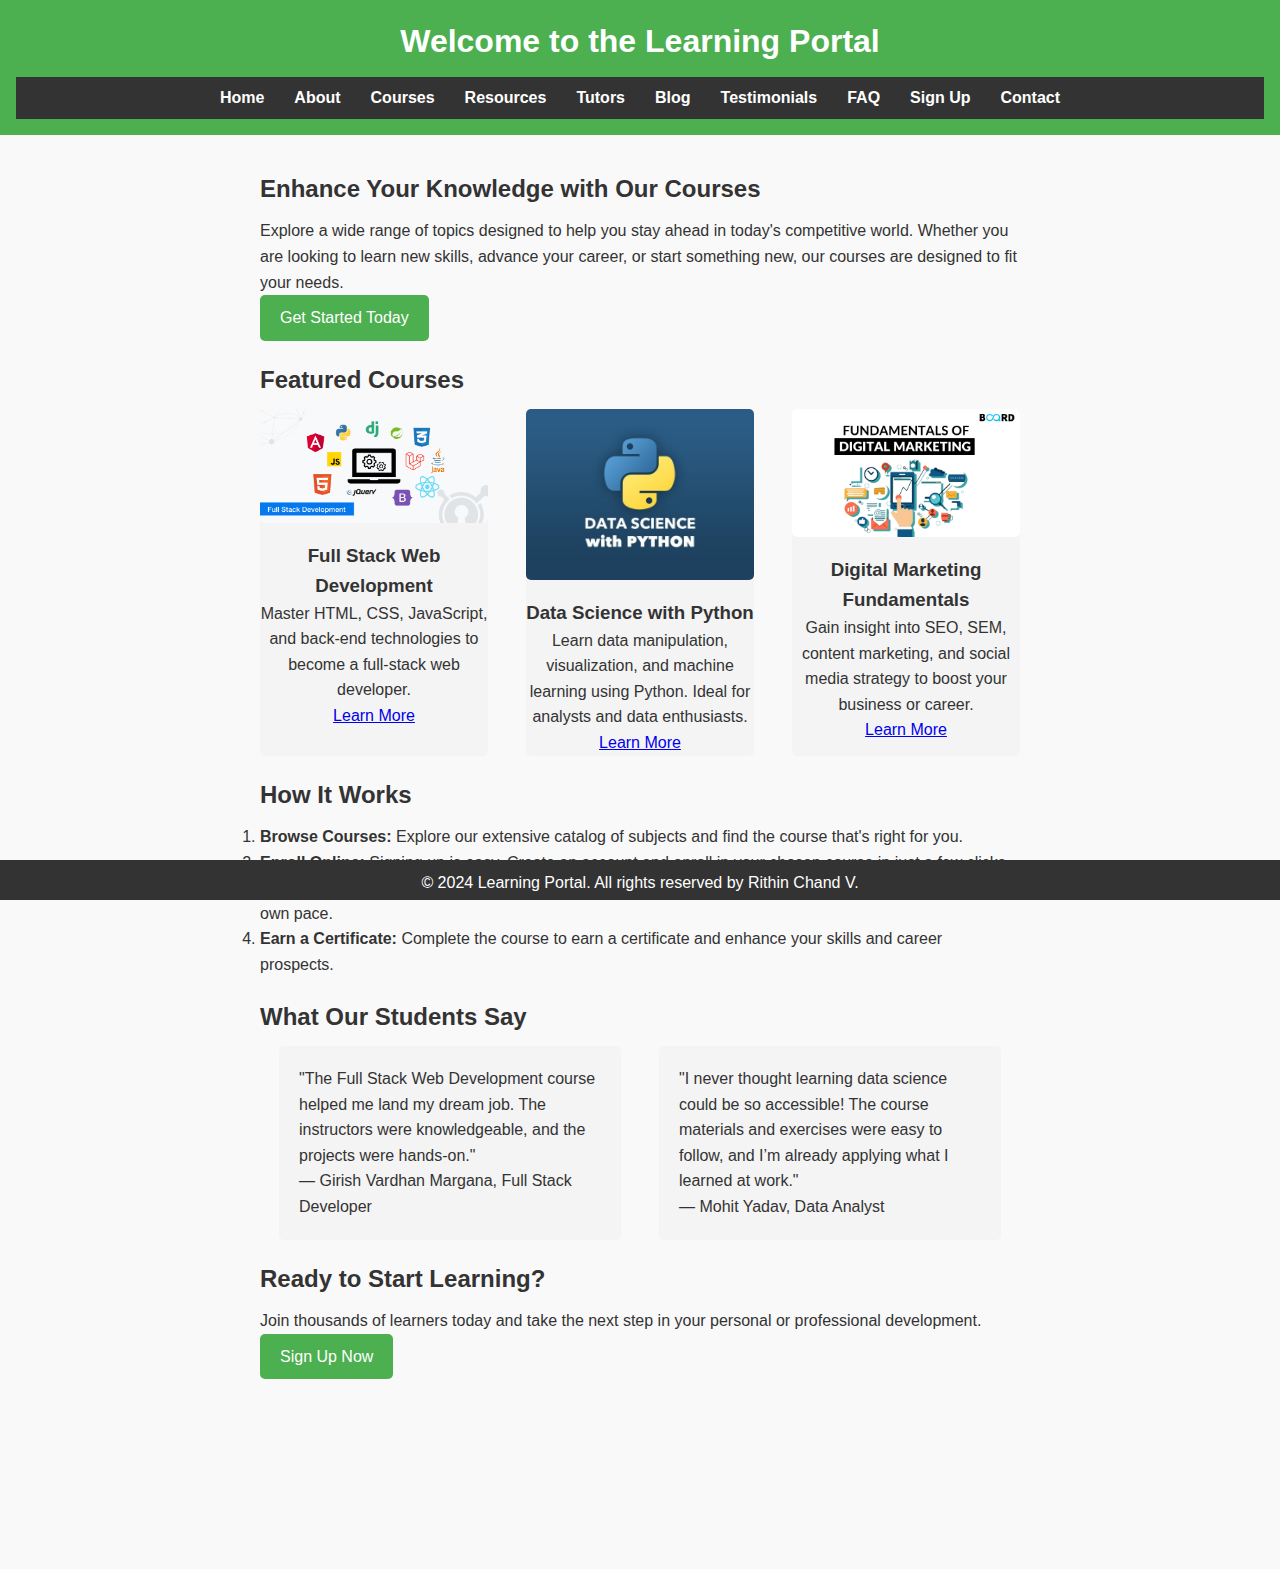
<file: index.html>
<!DOCTYPE html>
<html lang="en">
<head>
    <meta charset="UTF-8">
    <meta name="viewport" content="width=device-width, initial-scale=1.0">
    <title>Learning Portal</title>
    <link rel="stylesheet" href="style.css">
    <link href="images/favicon.ico" rel="icon">
</head>
<body>

<header>
    <h1>Welcome to the Learning Portal</h1>


<nav>
    <ul>
        <li><a href="index.html">Home</a></li>
        <li><a href="about.html">About</a></li>
        <li><a href="courses.html">Courses</a></li>
        <li><a href="resources.html">Resources</a></li>
        <li><a href="tutors.html">Tutors</a></li>
        <li><a href="blog.html">Blog</a></li>
        <li><a href="testimonials.html">Testimonials</a></li>
        <li><a href="faq.html">FAQ</a></li>
        <li><a href="signup.html">Sign Up</a></li>
        <li><a href="contact.html">Contact</a></li>
    </ul>
</nav>
</header>

<main class="container">

    <!-- Hero Section -->
    <section>
        <h2>Enhance Your Knowledge with Our Courses</h2>
        <p>Explore a wide range of topics designed to help you stay ahead in today's competitive world. Whether you are looking to learn new skills, advance your career, or start something new, our courses are designed to fit your needs.</p>
        <a href="signup.html" class="btn">Get Started Today</a>
    </section>

    <!-- Featured Courses Section -->
    <!-- Featured Courses Section -->
<section>
    <h2>Featured Courses</h2>
    <div class="courses">
        <div class="course-item">
            <img src="images\full-stack-development.png" alt="Full Stack Web Development">
            <h3>Full Stack Web Development</h3>
            <p>Master HTML, CSS, JavaScript, and back-end technologies to become a full-stack web developer.</p>
            <a href="courses.html">Learn More</a>
        </div>
        <div class="course-item">
            <img src="images/data-science--with-python-igmguru_176161162_l.jpg" alt="Data Science with Python">
            <h3>Data Science with Python</h3>
            <p>Learn data manipulation, visualization, and machine learning using Python. Ideal for analysts and data enthusiasts.</p>
            <a href="courses.html">Learn More</a>
        </div>
        <div class="course-item">
            <img src="images\54-1.png" alt="Digital Marketing Fundamentals">
            <h3>Digital Marketing Fundamentals</h3>
            <p>Gain insight into SEO, SEM, content marketing, and social media strategy to boost your business or career.</p>
            <a href="courses.html">Learn More</a>
        </div>
    </div>
</section>


    <!-- How It Works Section -->
    <section>
        <h2>How It Works</h2>
        <ol>
            <li><strong>Browse Courses:</strong> Explore our extensive catalog of subjects and find the course that's right for you.</li>
            <li><strong>Enroll Online:</strong> Signing up is easy. Create an account and enroll in your chosen course in just a few clicks.</li>
            <li><strong>Start Learning:</strong> Access course materials, participate in discussions, and complete assessments at your own pace.</li>
            <li><strong>Earn a Certificate:</strong> Complete the course to earn a certificate and enhance your skills and career prospects.</li>
        </ol>
    </section>

    <!-- Testimonials Section -->
    <section>
        <h2>What Our Students Say</h2>
        <div class="testimonials">
            <div class="testimonial-item">
                <blockquote>"The Full Stack Web Development course helped me land my dream job. The instructors were knowledgeable, and the projects were hands-on."</blockquote>
                <p>— Girish Vardhan Margana, Full Stack Developer</p>
            </div>
            <div class="testimonial-item">
                <blockquote>"I never thought learning data science could be so accessible! The course materials and exercises were easy to follow, and I’m already applying what I learned at work."</blockquote>
                <p>— Mohit Yadav, Data Analyst</p>
            </div>
        </div>
    </section>

    <!-- Call to Action Section -->
    <section>
        <h2>Ready to Start Learning?</h2>
        <p>Join thousands of learners today and take the next step in your personal or professional development.</p>
        <a href="signup.html" class="btn">Sign Up Now</a>
    </section>

</main>

<footer>
    <p>&copy; 2024 Learning Portal. All rights reserved by Rithin Chand V.</p>
</footer>

</body>
</html>
</file>
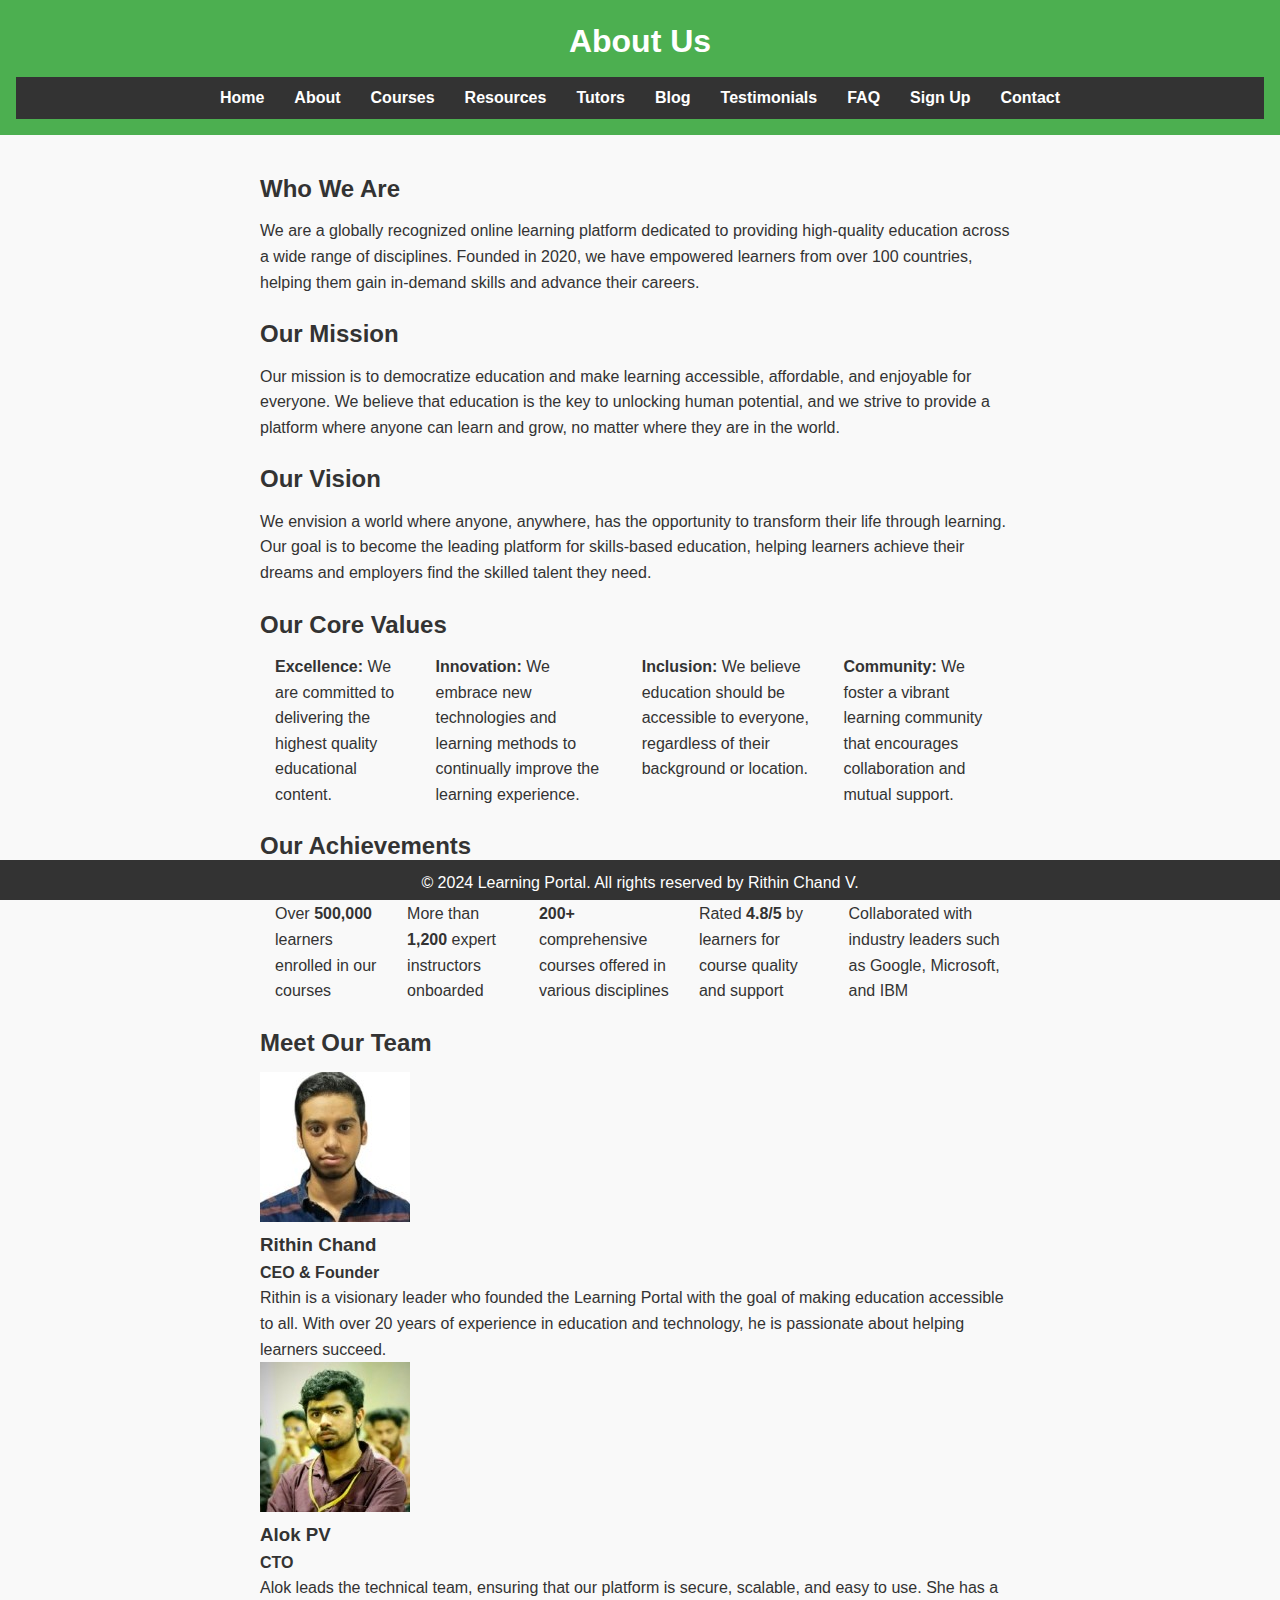
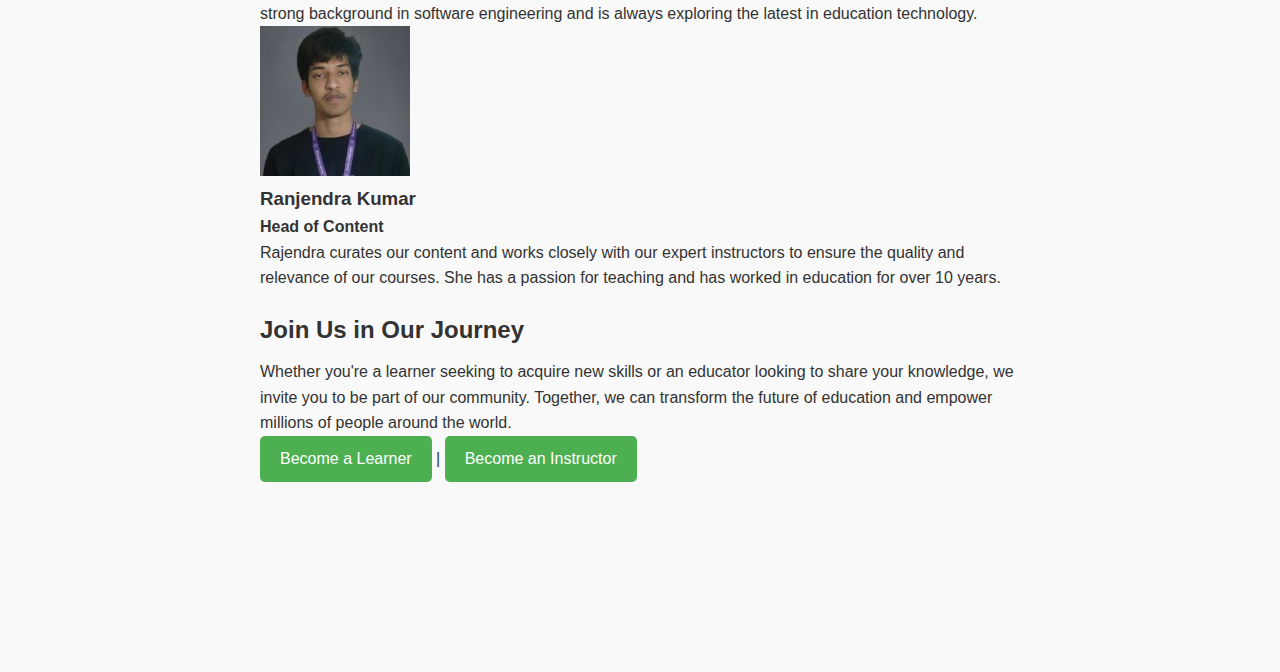
<file: about.html>
<!DOCTYPE html>
<html lang="en">
<head>
    <meta charset="UTF-8">
    <meta name="viewport" content="width=device-width, initial-scale=1.0">
    <title>About Us - Learning Portal</title>
    <link rel="stylesheet" href="style.css">
    <link rel="icon" href="favicon.ico" type="image/x-icon">
</head>
<body>

<header>
    <h1>About Us</h1>


<nav>
    <ul>
        <li><a href="index.html">Home</a></li>
        <li><a href="about.html">About</a></li>
        <li><a href="courses.html">Courses</a></li>
        <li><a href="resources.html">Resources</a></li>
        <li><a href="tutors.html">Tutors</a></li>
        <li><a href="blog.html">Blog</a></li>
        <li><a href="testimonials.html">Testimonials</a></li>
        <li><a href="faq.html">FAQ</a></li>
        <li><a href="signup.html">Sign Up</a></li>
        <li><a href="contact.html">Contact</a></li>
    </ul>
</nav>

</header>

<main class="container">
    <!-- Introduction Section -->
    <section>
        <h2>Who We Are</h2>
        <p>We are a globally recognized online learning platform dedicated to providing high-quality education across a wide range of disciplines. Founded in 2020, we have empowered learners from over 100 countries, helping them gain in-demand skills and advance their careers.</p>
    </section>

    <!-- Mission Section -->
    <section>
        <h2>Our Mission</h2>
        <p>Our mission is to democratize education and make learning accessible, affordable, and enjoyable for everyone. We believe that education is the key to unlocking human potential, and we strive to provide a platform where anyone can learn and grow, no matter where they are in the world.</p>
    </section>

    <!-- Vision Section -->
    <section>
        <h2>Our Vision</h2>
        <p>We envision a world where anyone, anywhere, has the opportunity to transform their life through learning. Our goal is to become the leading platform for skills-based education, helping learners achieve their dreams and employers find the skilled talent they need.</p>
    </section>

    <!-- Core Values Section -->
    <section>
        <h2>Our Core Values</h2>
        <ul>
            <li><strong>Excellence:</strong> We are committed to delivering the highest quality educational content.</li>
            <li><strong>Innovation:</strong> We embrace new technologies and learning methods to continually improve the learning experience.</li>
            <li><strong>Inclusion:</strong> We believe education should be accessible to everyone, regardless of their background or location.</li>
            <li><strong>Community:</strong> We foster a vibrant learning community that encourages collaboration and mutual support.</li>
        </ul>
    </section>

    <!-- Achievements Section -->
    <section>
        <h2>Our Achievements</h2>
        <p>Since our inception, we’ve made significant strides in the online learning space:</p>
        <ul>
            <li>Over <strong>500,000</strong> learners enrolled in our courses</li>
            <li>More than <strong>1,200</strong> expert instructors onboarded</li>
            <li><strong>200+</strong> comprehensive courses offered in various disciplines</li>
            <li>Rated <strong>4.8/5</strong> by learners for course quality and support</li>
            <li>Collaborated with industry leaders such as Google, Microsoft, and IBM</li>
        </ul>
    </section>

    <!-- Meet the Team Section -->
    <section>
        <h2>Meet Our Team</h2>
        <div class="team">
            <div class="team-member">
                <img src="images\Rithin.jpg" alt="Rithin Chand, CEO">
                <h3>Rithin Chand</h3>
                <p><strong>CEO & Founder</strong><br>Rithin is a visionary leader who founded the Learning Portal with the goal of making education accessible to all. With over 20 years of experience in education and technology, he is passionate about helping learners succeed.</p>
            </div>
            <div class="team-member">
                <img src="images\Alok.jpg" alt="Alok PV, CTO">
                <h3>Alok PV</h3>
                <p><strong>CTO</strong><br>Alok leads the technical team, ensuring that our platform is secure, scalable, and easy to use. She has a strong background in software engineering and is always exploring the latest in education technology.</p>
            </div>
            <div class="team-member">
                <img src="images\Rajendra.jpg" alt="Rajendra Kumar, Head of Content">
                <h3>Ranjendra Kumar</h3>
                <p><strong>Head of Content</strong><br>Rajendra curates our content and works closely with our expert instructors to ensure the quality and relevance of our courses. She has a passion for teaching and has worked in education for over 10 years.</p>
            </div>
        </div>
    </section>

    <!-- Call to Action Section -->
    <section>
        <h2>Join Us in Our Journey</h2>
        <p>Whether you're a learner seeking to acquire new skills or an educator looking to share your knowledge, we invite you to be part of our community. Together, we can transform the future of education and empower millions of people around the world.</p>
        <a href="signup.html" class="btn">Become a Learner</a> | 
        <a href="contact.html" class="btn">Become an Instructor</a>
    </section>
</main>

<footer>
    <p>&copy; 2024 Learning Portal. All rights reserved by Rithin Chand V.</p>
</footer>

</body>
</html>
</file>
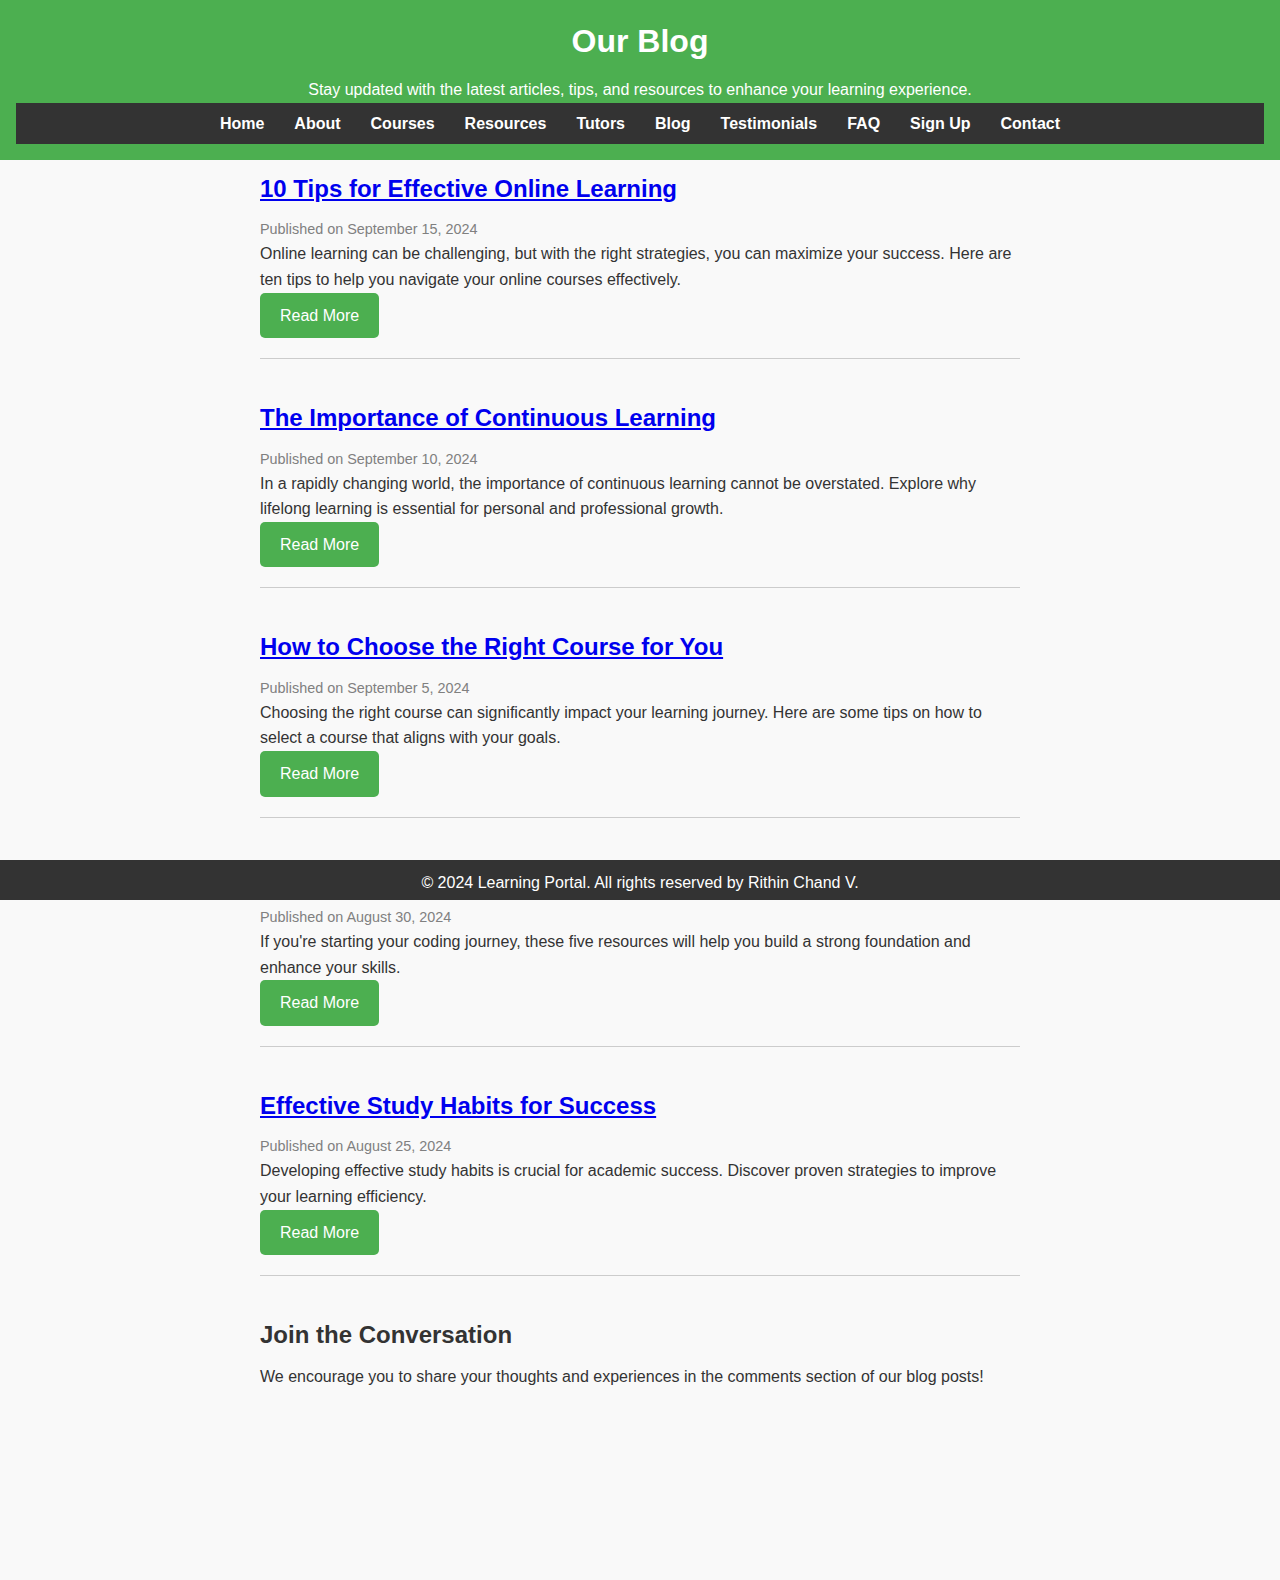
<file: blog.html>
<!DOCTYPE html>
<html lang="en">
<head>
    <meta charset="UTF-8">
    <meta name="viewport" content="width=device-width, initial-scale=1.0">
    <title>Blog - Learning Portal</title>
    <link rel="stylesheet" href="style.css">
    <link rel="icon" href="favicon.ico" type="image/x-icon">
</head>
<body>

<header>
    <h1>Our Blog</h1>
    <p>Stay updated with the latest articles, tips, and resources to enhance your learning experience.</p>


<nav>
    <ul>
        <li><a href="index.html">Home</a></li>
        <li><a href="about.html">About</a></li>
        <li><a href="courses.html">Courses</a></li>
        <li><a href="resources.html">Resources</a></li>
        <li><a href="tutors.html">Tutors</a></li>
        <li><a href="blog.html">Blog</a></li>
        <li><a href="testimonials.html">Testimonials</a></li>
        <li><a href="faq.html">FAQ</a></li>
        <li><a href="signup.html">Sign Up</a></li>
        <li><a href="contact.html">Contact</a></li>
    </ul>
</nav>
</header>
<main class="container">
    <!-- Blog Post 1 -->
    <article class="blog-post">
        <h2><a href="blog/post1.html">10 Tips for Effective Online Learning</a></h2>
        <p class="date">Published on September 15, 2024</p>
        <p>Online learning can be challenging, but with the right strategies, you can maximize your success. Here are ten tips to help you navigate your online courses effectively.</p>
        <a href="blog/post1.html" class="btn">Read More</a>
    </article>

    <!-- Blog Post 2 -->
    <article class="blog-post">
        <h2><a href="blog/post2.html">The Importance of Continuous Learning</a></h2>
        <p class="date">Published on September 10, 2024</p>
        <p>In a rapidly changing world, the importance of continuous learning cannot be overstated. Explore why lifelong learning is essential for personal and professional growth.</p>
        <a href="blog/post2.html" class="btn">Read More</a>
    </article>

    <!-- Blog Post 3 -->
    <article class="blog-post">
        <h2><a href="blog/post3.html">How to Choose the Right Course for You</a></h2>
        <p class="date">Published on September 5, 2024</p>
        <p>Choosing the right course can significantly impact your learning journey. Here are some tips on how to select a course that aligns with your goals.</p>
        <a href="blog/post3.html" class="btn">Read More</a>
    </article>

    <!-- Blog Post 4 -->
    <article class="blog-post">
        <h2><a href="blog/post4.html">Top 5 Coding Resources for Beginners</a></h2>
        <p class="date">Published on August 30, 2024</p>
        <p>If you're starting your coding journey, these five resources will help you build a strong foundation and enhance your skills.</p>
        <a href="blog/post4.html" class="btn">Read More</a>
    </article>

    <!-- Blog Post 5 -->
    <article class="blog-post">
        <h2><a href="blog/post5.html">Effective Study Habits for Success</a></h2>
        <p class="date">Published on August 25, 2024</p>
        <p>Developing effective study habits is crucial for academic success. Discover proven strategies to improve your learning efficiency.</p>
        <a href="blog/post5.html" class="btn">Read More</a>
    </article>

    <!-- More Blog Posts Call to Action -->
    <section>
        <h2>Join the Conversation</h2>
        <p>We encourage you to share your thoughts and experiences in the comments section of our blog posts!</p>
    </section>
</main>

<!-- Footer -->
<footer>
    <p>&copy; 2024 Learning Portal. All rights reserved by Rithin Chand V.</p>
</footer>

</body>
</html>
</file>
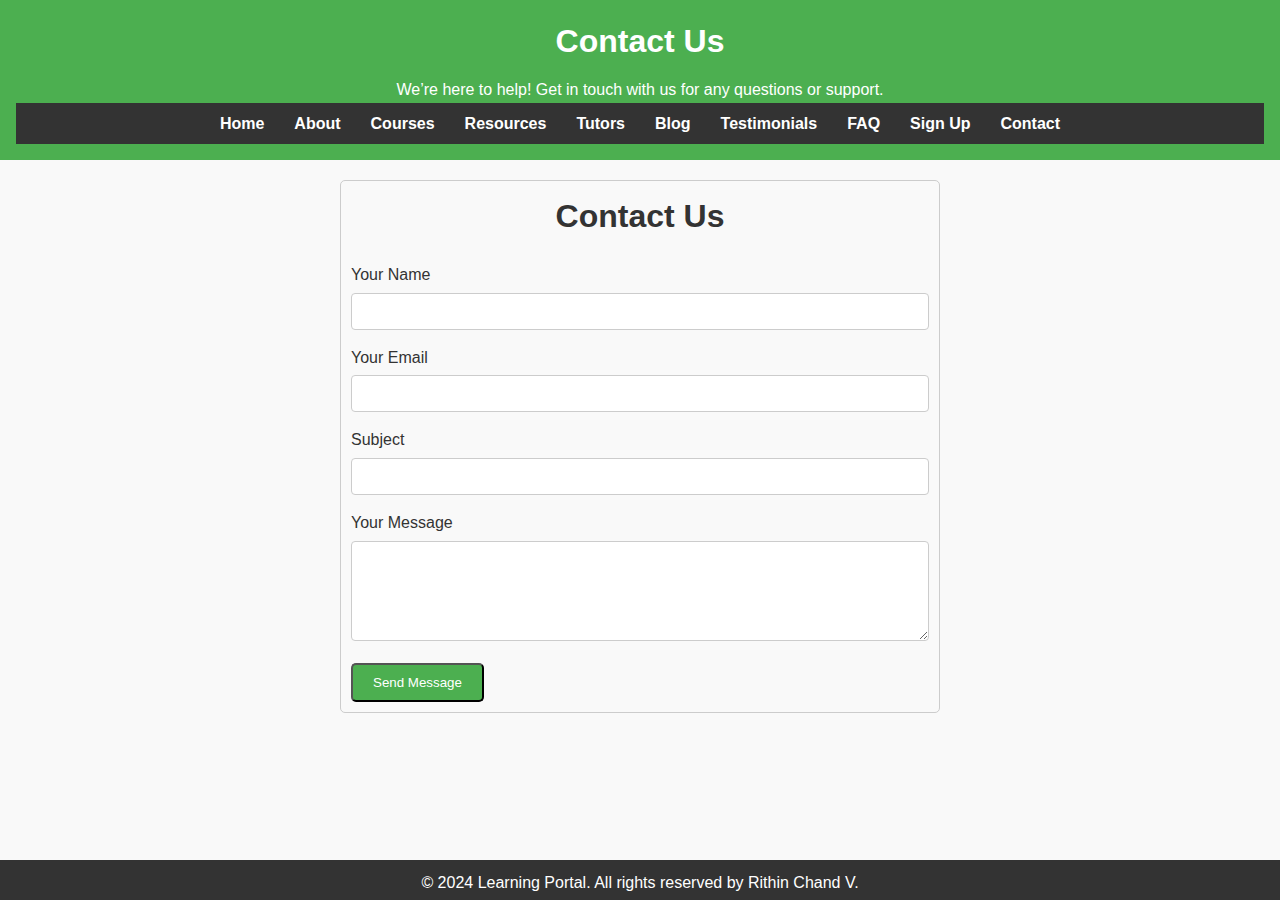
<file: contact.html>
<!DOCTYPE html>
<html lang="en">
<head>
    <meta charset="UTF-8">
    <meta name="viewport" content="width=device-width, initial-scale=1.0">
    <title>Contact Us - Learning Portal</title>
    <link rel="stylesheet" href="style.css">
    <link rel="icon" href="favicon.ico" type="image/x-icon">
    
</head>
<body>

<header>
    <h1>Contact Us</h1>
    <p>We’re here to help! Get in touch with us for any questions or support.</p>


<nav>
    <ul>
        <li><a href="index.html">Home</a></li>
        <li><a href="about.html">About</a></li>
        <li><a href="courses.html">Courses</a></li>
        <li><a href="resources.html">Resources</a></li>
        <li><a href="tutors.html">Tutors</a></li>
        <li><a href="blog.html">Blog</a></li>
        <li><a href="testimonials.html">Testimonials</a></li>
        <li><a href="faq.html">FAQ</a></li>
        <li><a href="signup.html">Sign Up</a></li>
        <li><a href="contact.html">Contact</a></li>
    </ul>
</nav>
</header>
<main class="contact-container">
    <form id="contact-form">
        <h1>Contact Us</h1>
        <div class="form-group">
            <label for="name">Your Name</label>
            <input type="text" id="name" name="name" required>
        </div>

        <div class="form-group">
            <label for="email">Your Email</label>
            <input type="email" id="email" name="email" required>
        </div>

        <div class="form-group">
            <label for="subject">Subject</label>
            <input type="text" id="subject" name="subject" required>
        </div>

        <div class="form-group">
            <label for="message">Your Message</label>
            <textarea id="message" name="message" required></textarea>
        </div>

        <button type="submit" class="btn">Send Message</button>
    </form>

    <div class="success-message" id="success-message">
        <p>Thank you for reaching out! We will get back to you shortly.</p>
    </div>
</main>

<!-- Footer -->
<footer>
    <p>&copy; 2024 Learning Portal. All rights reserved by Rithin Chand V.</p>
</footer>


</body>
</html>
</file>
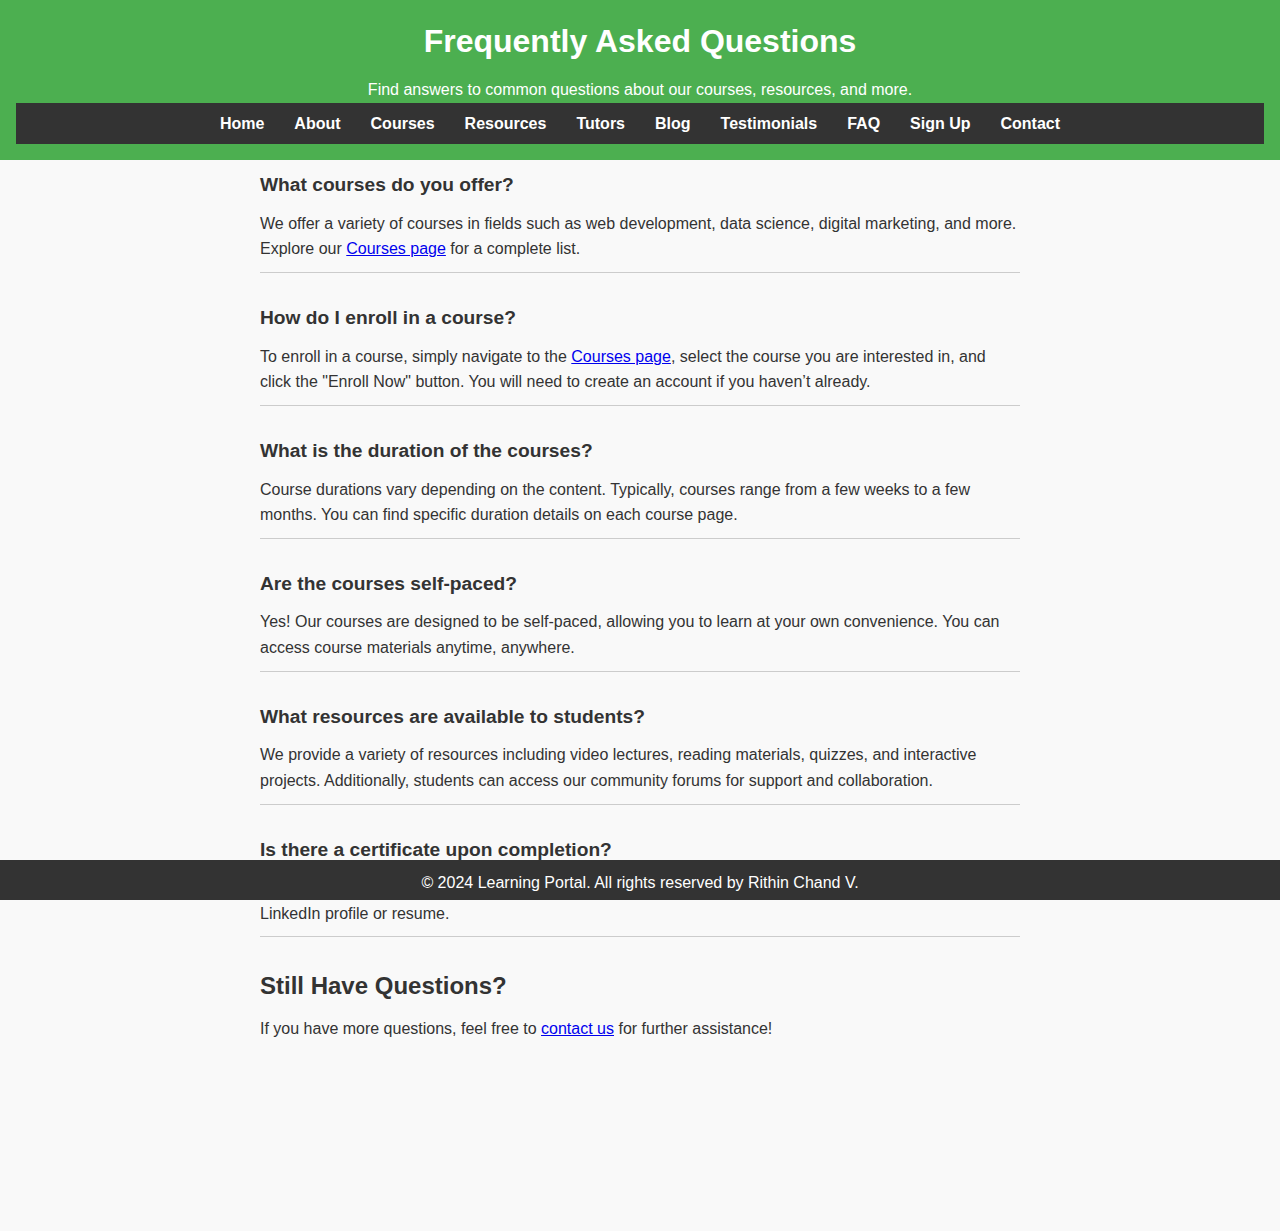
<file: faq.html>
<!DOCTYPE html>
<html lang="en">
<head>
    <meta charset="UTF-8">
    <meta name="viewport" content="width=device-width, initial-scale=1.0">
    <title>FAQ - Learning Portal</title>
    <link rel="stylesheet" href="style.css">
    <link rel="icon" href="favicon.ico" type="image/x-icon">
</head>
<body>

<header>
    <h1>Frequently Asked Questions</h1>
    <p>Find answers to common questions about our courses, resources, and more.</p>


<nav>
    <ul>
        <li><a href="index.html">Home</a></li>
        <li><a href="about.html">About</a></li>
        <li><a href="courses.html">Courses</a></li>
        <li><a href="resources.html">Resources</a></li>
        <li><a href="tutors.html">Tutors</a></li>
        <li><a href="blog.html">Blog</a></li>
        <li><a href="testimonials.html">Testimonials</a></li>
        <li><a href="faq.html">FAQ</a></li>
        <li><a href="signup.html">Sign Up</a></li>
        <li><a href="contact.html">Contact</a></li>
    </ul>
</nav>
</header>

<main class="container">
    <!-- FAQ 1 -->
    <section class="faq">
        <h2>What courses do you offer?</h2>
        <p>We offer a variety of courses in fields such as web development, data science, digital marketing, and more. Explore our <a href="courses.html">Courses page</a> for a complete list.</p>
    </section>

    <!-- FAQ 2 -->
    <section class="faq">
        <h2>How do I enroll in a course?</h2>
        <p>To enroll in a course, simply navigate to the <a href="courses.html">Courses page</a>, select the course you are interested in, and click the "Enroll Now" button. You will need to create an account if you haven’t already.</p>
    </section>

    <!-- FAQ 3 -->
    <section class="faq">
        <h2>What is the duration of the courses?</h2>
        <p>Course durations vary depending on the content. Typically, courses range from a few weeks to a few months. You can find specific duration details on each course page.</p>
    </section>

    <!-- FAQ 4 -->
    <section class="faq">
        <h2>Are the courses self-paced?</h2>
        <p>Yes! Our courses are designed to be self-paced, allowing you to learn at your own convenience. You can access course materials anytime, anywhere.</p>
    </section>

    <!-- FAQ 5 -->
    <section class="faq">
        <h2>What resources are available to students?</h2>
        <p>We provide a variety of resources including video lectures, reading materials, quizzes, and interactive projects. Additionally, students can access our community forums for support and collaboration.</p>
    </section>

    <!-- FAQ 6 -->
    <section class="faq">
        <h2>Is there a certificate upon completion?</h2>
        <p>Yes! Upon successfully completing a course, you will receive a certificate that you can share on your LinkedIn profile or resume.</p>
    </section>

    <!-- Call to Action for Additional Questions -->
    <section>
        <h2>Still Have Questions?</h2>
        <p>If you have more questions, feel free to <a href="contact.html">contact us</a> for further assistance!</p>
    </section>
</main>

<!-- Footer -->
<footer>
    <p>&copy; 2024 Learning Portal. All rights reserved by Rithin Chand V.</p>
</footer>

</body>
</html>
</file>
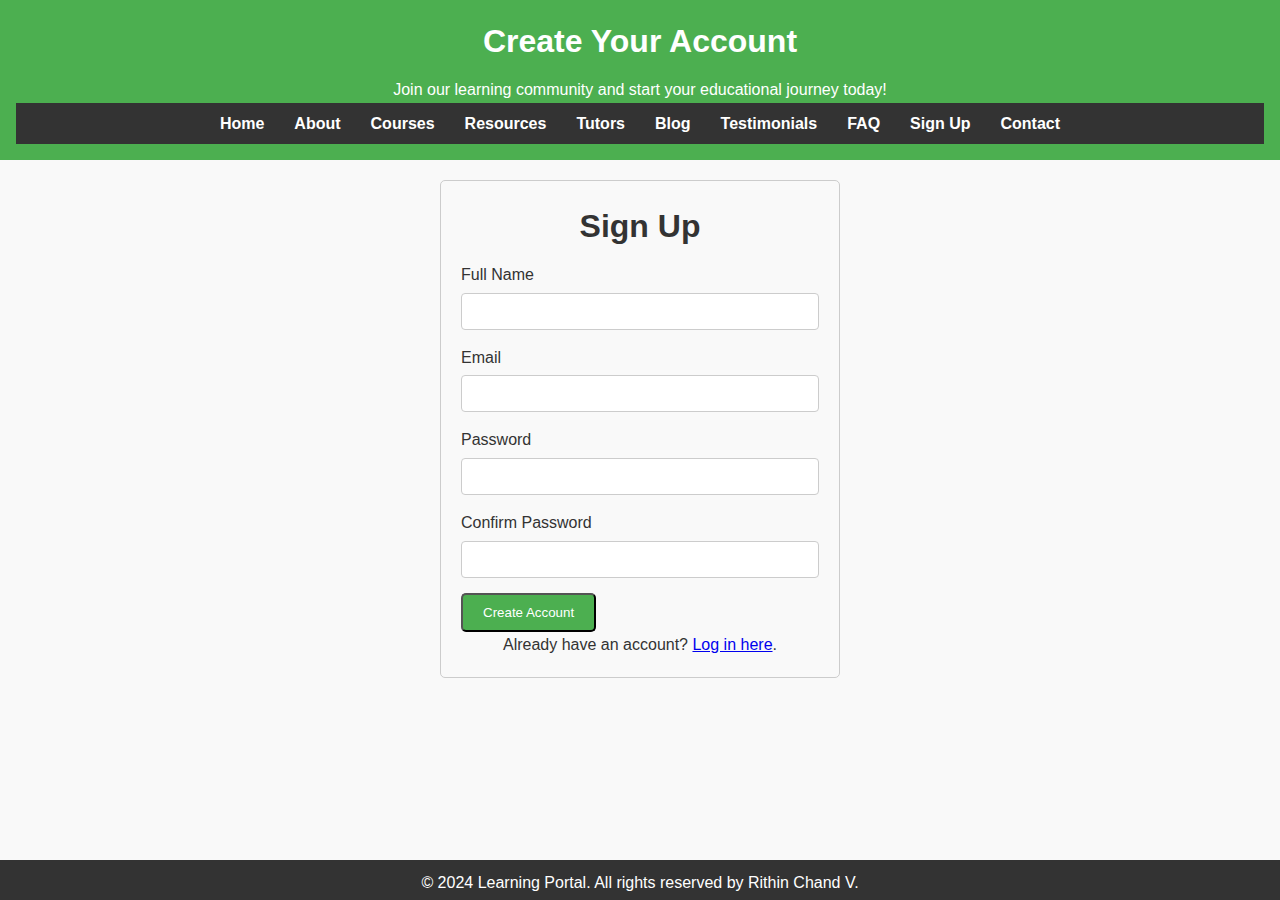
<file: signup.html>
<!DOCTYPE html>
<html lang="en">
<head>
    <meta charset="UTF-8">
    <meta name="viewport" content="width=device-width, initial-scale=1.0">
    <title>Sign Up - Learning Portal</title>
    <link rel="stylesheet" href="style.css">
    <link rel="icon" href="favicon.ico" type="image/x-icon">
    
    
</head>
<body>

<header>
    <h1>Create Your Account</h1>
    <p>Join our learning community and start your educational journey today!</p>


<nav>
    <ul>
        <li><a href="index.html">Home</a></li>
        <li><a href="about.html">About</a></li>
        <li><a href="courses.html">Courses</a></li>
        <li><a href="resources.html">Resources</a></li>
        <li><a href="tutors.html">Tutors</a></li>
        <li><a href="blog.html">Blog</a></li>
        <li><a href="testimonials.html">Testimonials</a></li>
        <li><a href="faq.html">FAQ</a></li>
        <li><a href="signup.html">Sign Up</a></li>
        <li><a href="contact.html">Contact</a></li>
    </ul>
</nav>
</header>
<main class="signup-container">
    <form id="signup-form">
        <h1>Sign Up</h1>
        <div class="form-group">
            <label for="name">Full Name</label>
            <input type="text" id="name" name="name" required>
        </div>

        <div class="form-group">
            <label for="email">Email</label>
            <input type="email" id="email" name="email" required>
        </div>

        <div class="form-group">
            <label for="password">Password</label>
            <input type="password" id="password" name="password" required minlength="6">
        </div>

        <div class="form-group">
            <label for="confirm-password">Confirm Password</label>
            <input type="password" id="confirm-password" name="confirm-password" required minlength="6">
        </div>

        <button type="submit" class="btn">Create Account</button>
    </form>

    <p style="text-align: center;">Already have an account? <a href="login.html">Log in here</a>.</p>
</main>

<!-- Footer -->
<footer>
    <p>&copy; 2024 Learning Portal. All rights reserved by Rithin Chand V.</p>
</footer>



</body>
</html>
</file>
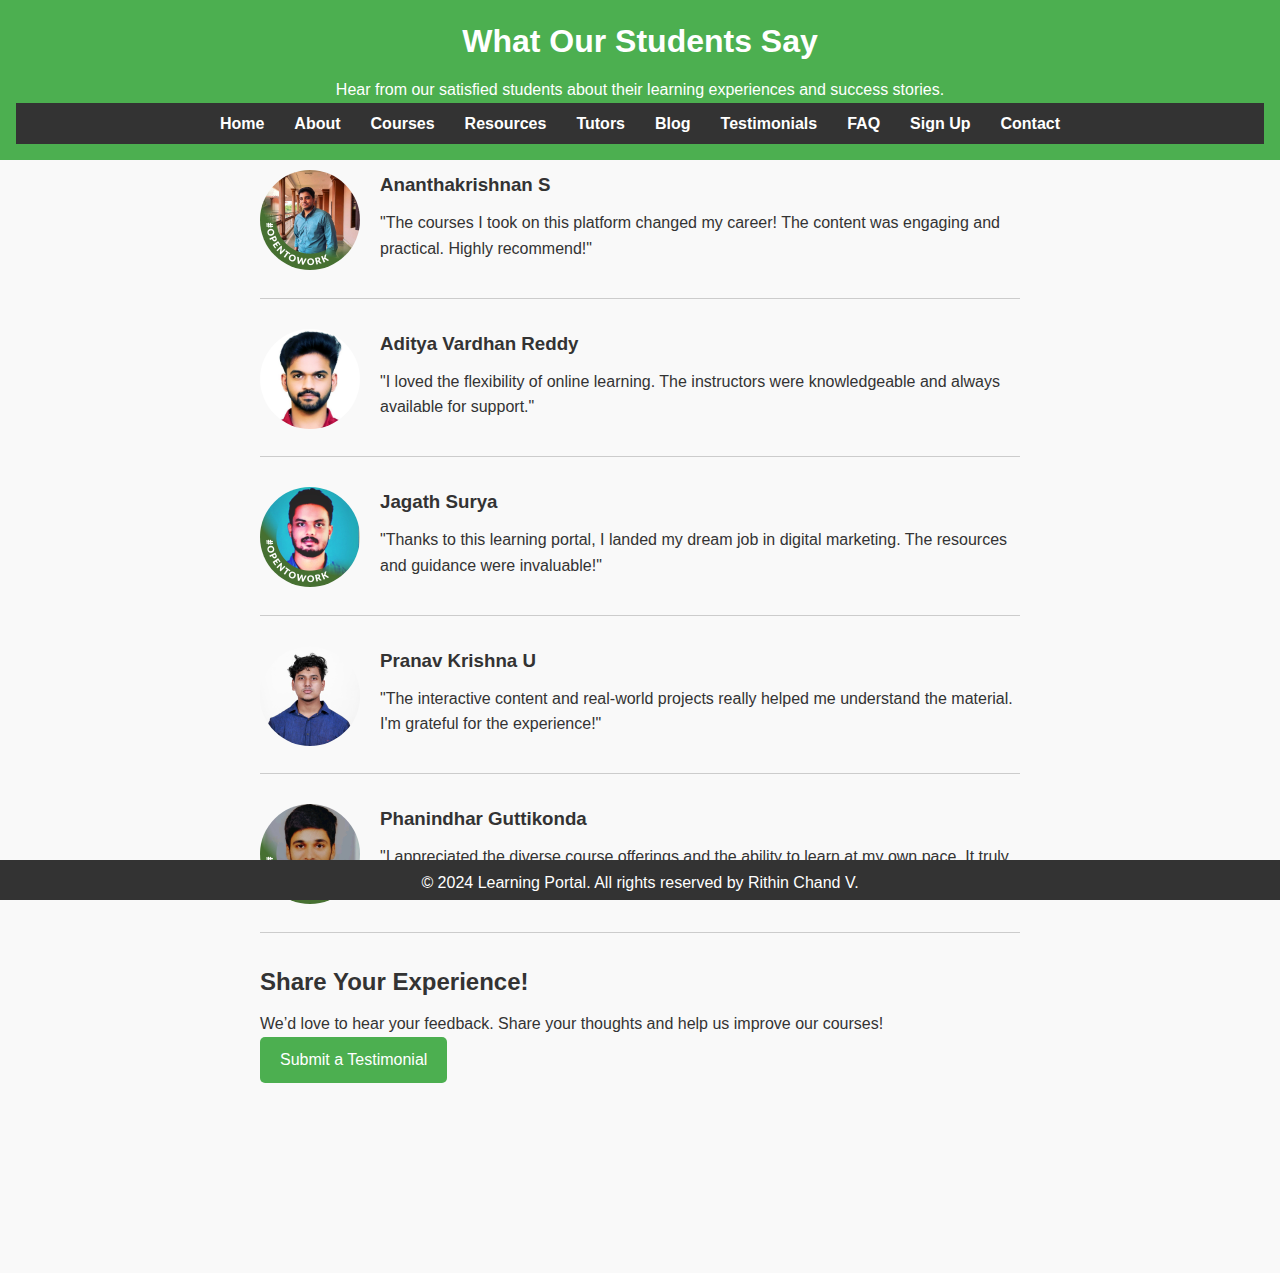
<file: testimonials.html>
<!DOCTYPE html>
<html lang="en">
<head>
    <meta charset="UTF-8">
    <meta name="viewport" content="width=device-width, initial-scale=1.0">
    <title>Testimonials - Learning Portal</title>
    <link rel="stylesheet" href="style.css">
    <link rel="icon" href="favicon.ico" type="image/x-icon">
</head>
<body>

<header>
    <h1>What Our Students Say</h1>
    <p>Hear from our satisfied students about their learning experiences and success stories.</p>


<nav>
    <ul>
        <li><a href="index.html">Home</a></li>
        <li><a href="about.html">About</a></li>
        <li><a href="courses.html">Courses</a></li>
        <li><a href="resources.html">Resources</a></li>
        <li><a href="tutors.html">Tutors</a></li>
        <li><a href="blog.html">Blog</a></li>
        <li><a href="testimonials.html">Testimonials</a></li>
        <li><a href="faq.html">FAQ</a></li>
        <li><a href="signup.html">Sign Up</a></li>
        <li><a href="contact.html">Contact</a></li>
    </ul>
</nav>
</header>

<main class="container">
    <!-- Testimonial 1 -->
    <section class="testimonial">
        <div class="testimonial-media">
            <img src="images\Ananthu.jpg" alt="Student 1">
        </div>
        <div class="testimonial-content">
            <h3>Ananthakrishnan S</h3>
            <p>"The courses I took on this platform changed my career! The content was engaging and practical. Highly recommend!"</p>
        </div>
    </section>

    <!-- Testimonial 2 -->
    <section class="testimonial">
        <div class="testimonial-media">
            <img src="images\Aditya.jpg" alt="Student 2">
        </div>
        <div class="testimonial-content">
            <h3>Aditya Vardhan Reddy</h3>
            <p>"I loved the flexibility of online learning. The instructors were knowledgeable and always available for support."</p>
        </div>
    </section>

    <!-- Testimonial 3 -->
    <section class="testimonial">
        <div class="testimonial-media">
            <img src="images\jagath.jpg" alt="Student 3">
        </div>
        <div class="testimonial-content">
            <h3>Jagath Surya</h3>
            <p>"Thanks to this learning portal, I landed my dream job in digital marketing. The resources and guidance were invaluable!"</p>
        </div>
    </section>

    <!-- Testimonial 4 -->
    <section class="testimonial">
        <div class="testimonial-media">
            <img src="images\pranav.jpg" alt="Student 4">
        </div>
        <div class="testimonial-content">
            <h3>Pranav Krishna U</h3>
            <p>"The interactive content and real-world projects really helped me understand the material. I'm grateful for the experience!"</p>
        </div>
    </section>

    <!-- Testimonial 5 -->
    <section class="testimonial">
        <div class="testimonial-media">
            <img src="images\phani.jpg" alt="Student 5">
        </div>
        <div class="testimonial-content">
            <h3>Phanindhar Guttikonda</h3>
            <p>"I appreciated the diverse course offerings and the ability to learn at my own pace. It truly transformed my learning journey."</p>
        </div>
    </section>

    <!-- Call to Action for More Testimonials -->
    <section>
        <h2>Share Your Experience!</h2>
        <p>We’d love to hear your feedback. Share your thoughts and help us improve our courses!</p>
        <a href="contact.html" class="btn">Submit a Testimonial</a>
    </section>
</main>

<!-- Footer -->
<footer>
    <p>&copy; 2024 Learning Portal. All rights reserved by Rithin Chand V.</p>
</footer>

</body>
</html>
</file>
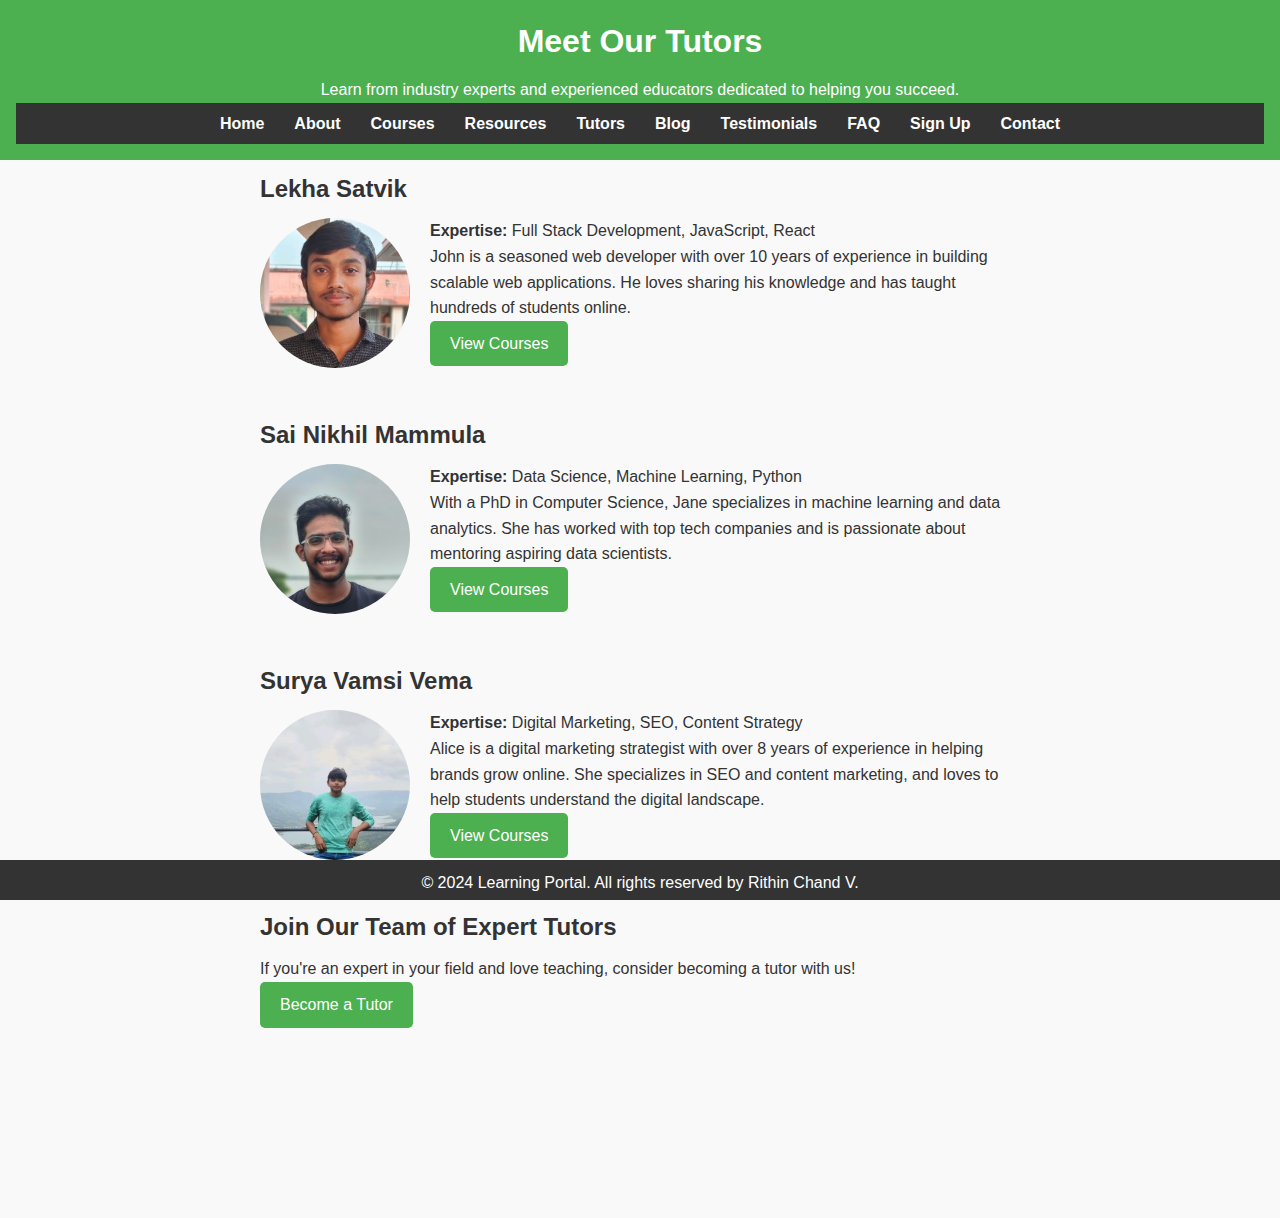
<file: tutors.html>
<!DOCTYPE html>
<html lang="en">
<head>
    <meta charset="UTF-8">
    <meta name="viewport" content="width=device-width, initial-scale=1.0">
    <title>Tutors - Learning Portal</title>
    <link rel="stylesheet" href="style.css">
    <link rel="icon" href="favicon.ico" type="image/x-icon">
</head>
<body>

<header>
    <h1>Meet Our Tutors</h1>
    <p>Learn from industry experts and experienced educators dedicated to helping you succeed.</p>


<nav>
    <ul>
        <li><a href="index.html">Home</a></li>
        <li><a href="about.html">About</a></li>
        <li><a href="courses.html">Courses</a></li>
        <li><a href="resources.html">Resources</a></li>
        <li><a href="tutors.html">Tutors</a></li>
        <li><a href="blog.html">Blog</a></li>
        <li><a href="testimonials.html">Testimonials</a></li>
        <li><a href="faq.html">FAQ</a></li>
        <li><a href="signup.html">Sign Up</a></li>
        <li><a href="contact.html">Contact</a></li>
    </ul>
</nav>
</header>

<main class="container">
    
    <section class="tutor">
        <h2>Lekha Satvik</h2>
        <div class="tutor-content">
            <div class="tutor-media">
                <img src="images\Lekha.jpg" alt="Lekha Satvik">
            </div>
            <div class="tutor-details">
                <p><strong>Expertise:</strong> Full Stack Development, JavaScript, React</p>
                <p>John is a seasoned web developer with over 10 years of experience in building scalable web applications. He loves sharing his knowledge and has taught hundreds of students online.</p>
                <a href="courses.html#web-development" class="btn">View Courses</a>
            </div>
        </div>
    </section>

    
    <section class="tutor">
        <h2>Sai Nikhil Mammula</h2>
        <div class="tutor-content">
            <div class="tutor-media">
                <img src="images\Sai Nikhil.jpg" alt="Sai Nikhil Mammula">
            </div>
            <div class="tutor-details">
                <p><strong>Expertise:</strong> Data Science, Machine Learning, Python</p>
                <p>With a PhD in Computer Science, Jane specializes in machine learning and data analytics. She has worked with top tech companies and is passionate about mentoring aspiring data scientists.</p>
                <a href="courses.html#data-science" class="btn">View Courses</a>
            </div>
        </div>
    </section>

    
    <section class="tutor">
        <h2>Surya Vamsi Vema</h2>
        <div class="tutor-content">
            <div class="tutor-media">
                <img src="images\Surya.jpg" alt="Surya Vamsi Vema">
            </div>
            <div class="tutor-details">
                <p><strong>Expertise:</strong> Digital Marketing, SEO, Content Strategy</p>
                <p>Alice is a digital marketing strategist with over 8 years of experience in helping brands grow online. She specializes in SEO and content marketing, and loves to help students understand the digital landscape.</p>
                <a href="courses.html#digital-marketing" class="btn">View Courses</a>
            </div>
        </div>
    </section>

    
    

    <!-- More Tutors Section -->
    <section>
        <h2>Join Our Team of Expert Tutors</h2>
        <p>If you're an expert in your field and love teaching, consider becoming a tutor with us!</p>
        <a href="signup.html" class="btn">Become a Tutor</a>
    </section>
</main>

<!-- Footer -->
<footer>
    <p>&copy; 2024 Learning Portal. All rights reserved by Rithin Chand V.</p>
</footer>

</body>
</html>
</file>
<file: style.css>
* {
    margin: 0;
    padding: 0;
    box-sizing: border-box;
}

body {
    margin: 0;
    
    font-family: Arial, sans-serif;
    background-color: #f9f9f9;
    line-height: 1.6;
    color: #333;
}

header {
    position: fixed;
    top: 0;
    left: 0;
    width: 100%;
    background-color: #4CAF50;
    color: white;
    padding: 1rem;
    text-align: center;
    z-index: 1000;
}

nav {
    background: #333;
    color: #fff;
    padding: 0.5rem;
}

nav ul {
    list-style: none;
    display: flex;
    justify-content: center;
}

nav ul li {
    margin: 0 15px;
}

nav ul li a {
    color: white;
    text-decoration: none;
    font-weight: bold;
}

main {
    padding: 20px;
}

h1, h2 {
    margin-bottom: 10px;
}

footer {
    position: fixed;
    bottom: 0;
    left: 0;
    width: 100%;
    height: 40px;
    text-align: center;
    padding: 10px;
    background: #333;
    color: white;
    margin-top: 20px;
}

.container {
    
    
    max-width: 1100px;
    margin: 0 auto;
    padding: 170px;
}

section {
    margin-bottom: 20px;
}
section ul {
    list-style: none;
    display: flex;
    justify-content: center;
}
section ul li {
    margin: 0 15px;
}
h2 :hover {
    color: #af4ca0;
}
/* .............................................................Home Page */

.btn {
    background-color: #4CAF50;
    color: white;
    padding: 10px 20px;
    text-decoration: none;
    border-radius: 5px;
    display: inline-block;
}

.btn:hover {
    background-color: #45a049;
}

.courses {
    display: flex;
    justify-content: space-between;
}

.course-item {
    background-color: #f4f4f4;
    padding: px;
    border-radius: 5px;
    width: 30%;
    text-align: center;
}

.testimonials {
    display: flex;
    justify-content: space-around;
}

.testimonial-item {
    width: 45%;
    background-color: #f4f4f4;
    padding: 20px;
    border-radius: 5px;
}
.course-item img {
    width: 100%;
    height: auto;
    border-radius: 5px;
    margin-bottom: 10px;
}
/* .............................................................Courses */
.course {
    margin-bottom: 40px;
}

.course-content {
    display: flex;
    justify-content: space-between;
    align-items: flex-start;
}

.course-media {
    width: 40%;
}

.course-media img, .course-media video {
    width: 100%;
    height: auto;
    margin-bottom: 10px;
}

.course-details {
    width: 55%;
}

ul {
    list-style-type: none;
    padding: 0;
}

ul li {
    margin-bottom: 10px;
}


/* .............................................................Resources */
.resource-section {
    margin-bottom: 50px;
}

.download-list {
    list-style-type: none;
    padding: 0;
}

.download-list li {
    margin-bottom: 15px;
}

.download-list a {
    color: #2a7ae2;
    text-decoration: none;
}

.download-list a:hover {
    text-decoration: underline;
}

.tutorials, .tools {
    display: flex;
    justify-content: space-between;
}

.tutorial-item, .tool-item {
    width: 30%;
    background-color: #f9f9f9;
    padding: 15px;
    border-radius: 8px;
    text-align: center;
}

.tutorial-item img, .tool-item img, .tutorial-item video {
    width: 100%;
    height: auto;
    margin-bottom: 10px;
}


/* .............................................................Tutors */
.tutor {
    margin-bottom: 40px;
}

.tutor-content {
    display: flex;
    align-items: flex-start;
}

.tutor-media {
    margin-right: 20px;
}

.tutor-media img {
    border-radius: 50%;
    width: 150px;
    height: 150px;
}

.tutor-details {
    flex: 1;
}

/* .............................................................Blog */
.blog-post {
    margin-bottom: 40px;
    border-bottom: 1px solid #ccc;
    padding-bottom: 20px;
}

.blog-post h2 {
    font-size: 1.5em;
}

.blog-post .date {
    font-size: 0.9em;
    color: gray;
}

/* .............................................................Testimonials */
.testimonial {
    display: flex;
    margin-bottom: 30px;
    border-bottom: 1px solid #ccc;
    padding-bottom: 20px;
}

.testimonial-media {
    margin-right: 20px;
}

.testimonial-media img {
    border-radius: 50%;
    width: 100px;
    height: 100px;
}

.testimonial-content h3 {
    margin: 0 0 10px;
}
/* .............................................................FAQ */
.faq {
    margin-bottom: 30px;
    border-bottom: 1px solid #ccc;
    padding-bottom: 10px;
}

.faq h2 {
    font-size: 1.2em;
}

/* .............................................................Signup */

.signup-container {
    max-width: 400px;
    margin: 180px auto 0; /* Add top margin equal to the header height */
    padding: 20px;
    border: 1px solid #ccc;
    border-radius: 5px;
    background-color: #f9f9f9;
}

.signup-container h1 {
    text-align: center;
}

.form-group {
    margin-bottom: 15px;
}

.form-group label {
    display: block;
    margin-bottom: 5px;
}

.form-group input {
    width: 100%;
    padding: 10px;
    border: 1px solid #ccc;
    border-radius: 4px;
}
/* .............................................................Contact */

.contact-container {
    max-width: 600px;
    margin: 180px auto 0;
    padding: 10px;
    border: 1px solid #ccc;
    border-radius: 5px;
    background-color: #f9f9f9;
}

.contact-container h1 {
    text-align: center;
    margin-bottom: 20px;
}

.form-group textarea {
    width: 100%;
    padding: 10px;
    border: 1px solid #ccc;
    border-radius: 4px;
}

.form-group textarea {
    height: 100px;
}

.success-message {
    display: none;
    text-align: center;
    color: green;
    margin-top: 15px;
}
</file>
